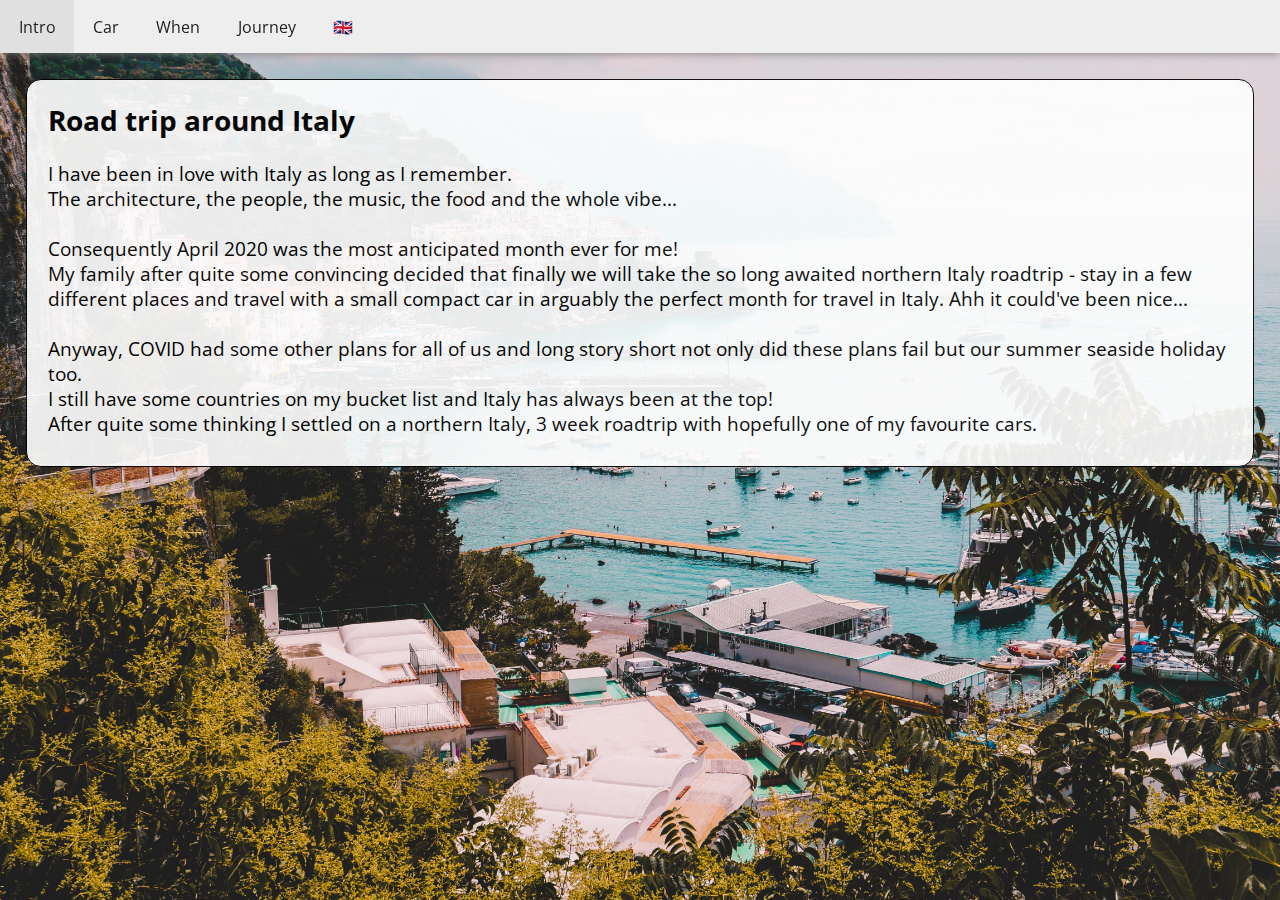
<file: index.html>
<!DOCTYPE html>
<html>
<head>
    <meta charset="UTF-8">
    <meta name="theme-color" content="#EEEEEE" />
    <meta name="viewport" content="width=device-width, initial-scale=1.0">
    <link rel="apple-touch-icon" sizes="57x57" href="icons/apple-icon-57x57.png">
    <link rel="apple-touch-icon" sizes="60x60" href="icons/apple-icon-60x60.png">
    <link rel="apple-touch-icon" sizes="72x72" href="icons/apple-icon-72x72.png">
    <link rel="apple-touch-icon" sizes="76x76" href="icons/apple-icon-76x76.png">
    <link rel="apple-touch-icon" sizes="114x114" href="icons/apple-icon-114x114.png">
    <link rel="apple-touch-icon" sizes="120x120" href="icons/apple-icon-120x120.png">
    <link rel="apple-touch-icon" sizes="144x144" href="icons/apple-icon-144x144.png">
    <link rel="apple-touch-icon" sizes="152x152" href="icons/apple-icon-152x152.png">
    <link rel="apple-touch-icon" sizes="180x180" href="icons/apple-icon-180x180.png">
    <link rel="icon" type="image/png" sizes="192x192"  href="icons/android-icon-192x192.png">
    <link rel="icon" type="image/png" sizes="32x32" href="icons/favicon-32x32.png">
    <link rel="icon" type="image/png" sizes="96x96" href="icons/favicon-96x96.png">
    <link rel="icon" type="image/png" sizes="16x16" href="icons/favicon-16x16.png">
    <link rel="manifest" href="icons/manifest.json">
    <meta name="msapplication-TileColor" content="#ffffff">
    <meta name="msapplication-TileImage" content="icons/ms-icon-144x144.png">
    <meta name="theme-color" content="#ffffff">
    <link rel="preconnect" href="https://fonts.gstatic.com">
    <link href="https://fonts.googleapis.com/css2?family=Open+Sans&display=swap" rel="stylesheet">
    <script src="js/strings.js"></script>
    <script src="js/internationalisation.js"></script>
    <script src="js/base.js"></script>
    <link rel="stylesheet" href="css/base.css">
    <title translation="title"></title>
</head>
<body>

<ul id="navbar" activate_item="intro"></ul>
<div class="nav_bar_spacer"></div>
<div class="main_text">
    <h2 translation="title" class="main_h"></h2>
    <p translation="intro_text" class="first_p_after_main_h"></p>
</div>
</body>
</html>
</file>
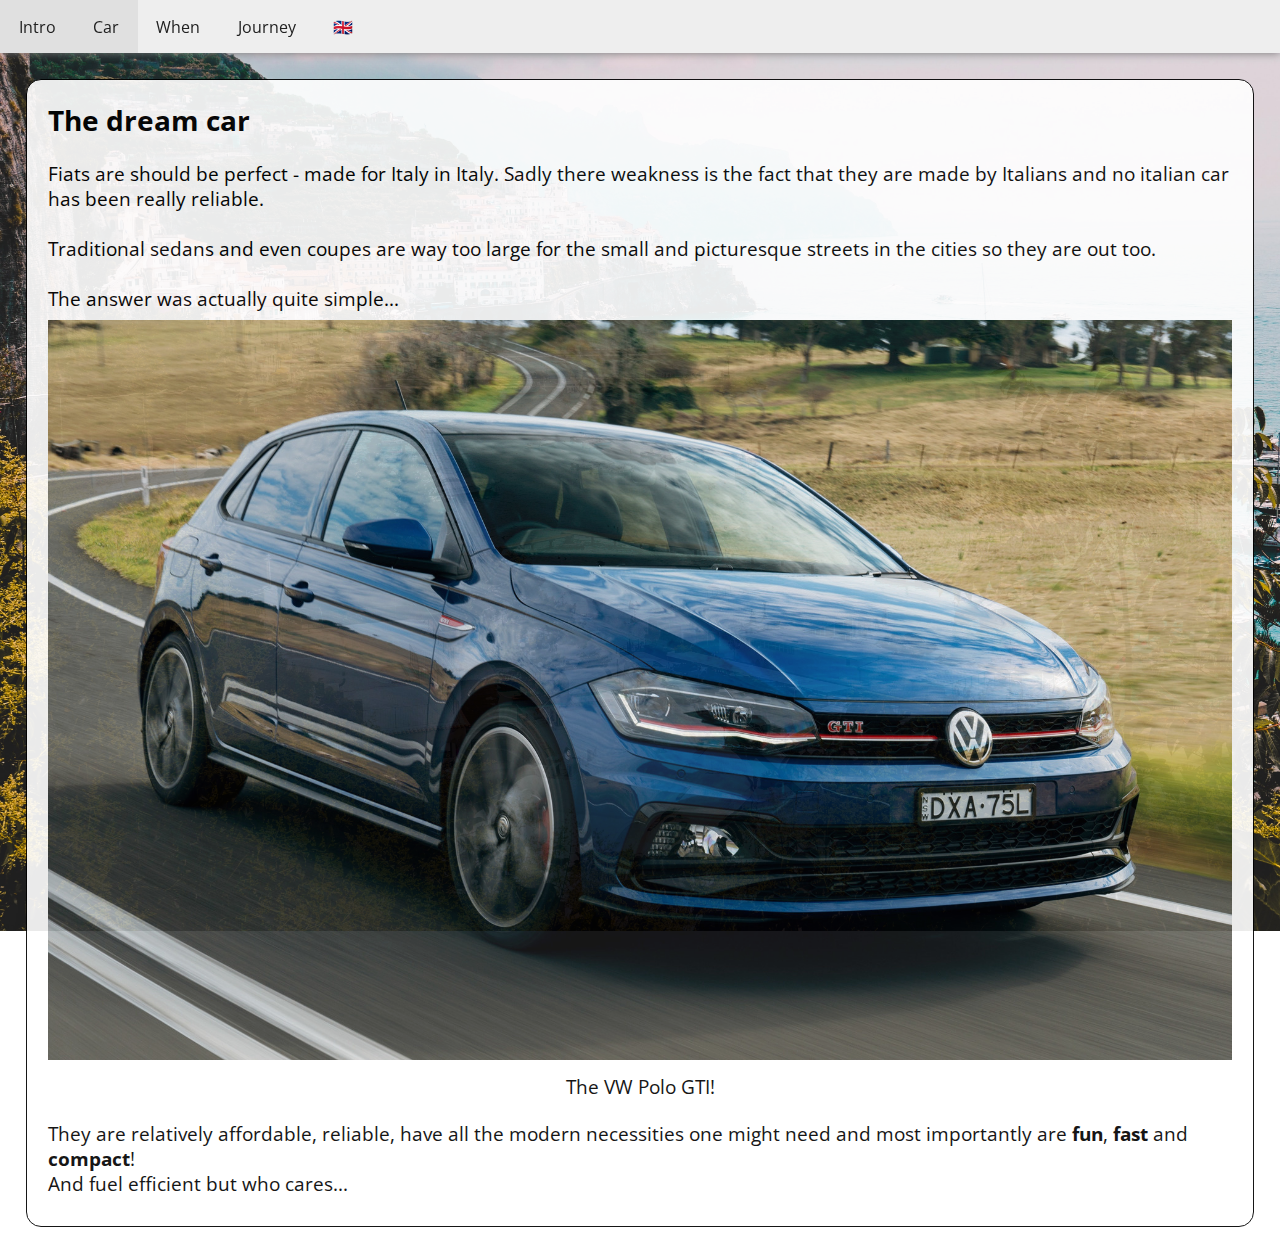
<file: html/car.html>
<!DOCTYPE html>
<html>
<head>
    <meta charset="UTF-8">
    <meta name="theme-color" content="#EEEEEE" />
    <meta name="viewport" content="width=device-width, initial-scale=1.0">
    <link rel="apple-touch-icon" sizes="57x57" href="../icons/apple-icon-57x57.png">
    <link rel="apple-touch-icon" sizes="60x60" href="../icons/apple-icon-60x60.png">
    <link rel="apple-touch-icon" sizes="72x72" href="../icons/apple-icon-72x72.png">
    <link rel="apple-touch-icon" sizes="76x76" href="../icons/apple-icon-76x76.png">
    <link rel="apple-touch-icon" sizes="114x114" href="../icons/apple-icon-114x114.png">
    <link rel="apple-touch-icon" sizes="120x120" href="../icons/apple-icon-120x120.png">
    <link rel="apple-touch-icon" sizes="144x144" href="../icons/apple-icon-144x144.png">
    <link rel="apple-touch-icon" sizes="152x152" href="../icons/apple-icon-152x152.png">
    <link rel="apple-touch-icon" sizes="180x180" href="../icons/apple-icon-180x180.png">
    <link rel="icon" type="image/png" sizes="192x192"  href="../icons/android-icon-192x192.png">
    <link rel="icon" type="image/png" sizes="32x32" href="../icons/favicon-32x32.png">
    <link rel="icon" type="image/png" sizes="96x96" href="../icons/favicon-96x96.png">
    <link rel="icon" type="image/png" sizes="16x16" href="../icons/favicon-16x16.png">
    <link rel="manifest" href="../icons/manifest.json">
    <meta name="msapplication-TileColor" content="#ffffff">
    <meta name="msapplication-TileImage" content="../icons/ms-icon-144x144.png">
    <meta name="theme-color" content="#ffffff">
    <link rel="preconnect" href="https://fonts.gstatic.com">
    <link href="https://fonts.googleapis.com/css2?family=Open+Sans&display=swap" rel="stylesheet">
    <script src="../js/strings.js"></script>
    <script src="../js/internationalisation.js"></script>
    <script src="../js/base.js"></script>
    <link rel="stylesheet" href="../css/base.css">
    <title translation="title"></title>
</head>
<body>

<ul id="navbar" activate_item="car"></ul>
<div class="nav_bar_spacer"></div>
<div class="main_text">
    <h2 translation="title_car" class="main_h"></h2>
    <p translation="car_text_1" class="first_p_after_main_h"></p>
    <a translation_attr="polo_alt" translation_attr_name="title" href="../imgs/polo-gti-2018.jpg" target="_blank"><img src="../imgs/polo-gti-2018.jpg" alt="VW Polo GTI" /></a>
    <p style="text-align:center;">The VW Polo GTI!</p>
    <p translation="car_text_2" class="first_p_after_main_h">
    </p>
</div>
</body>
</html>
</file>
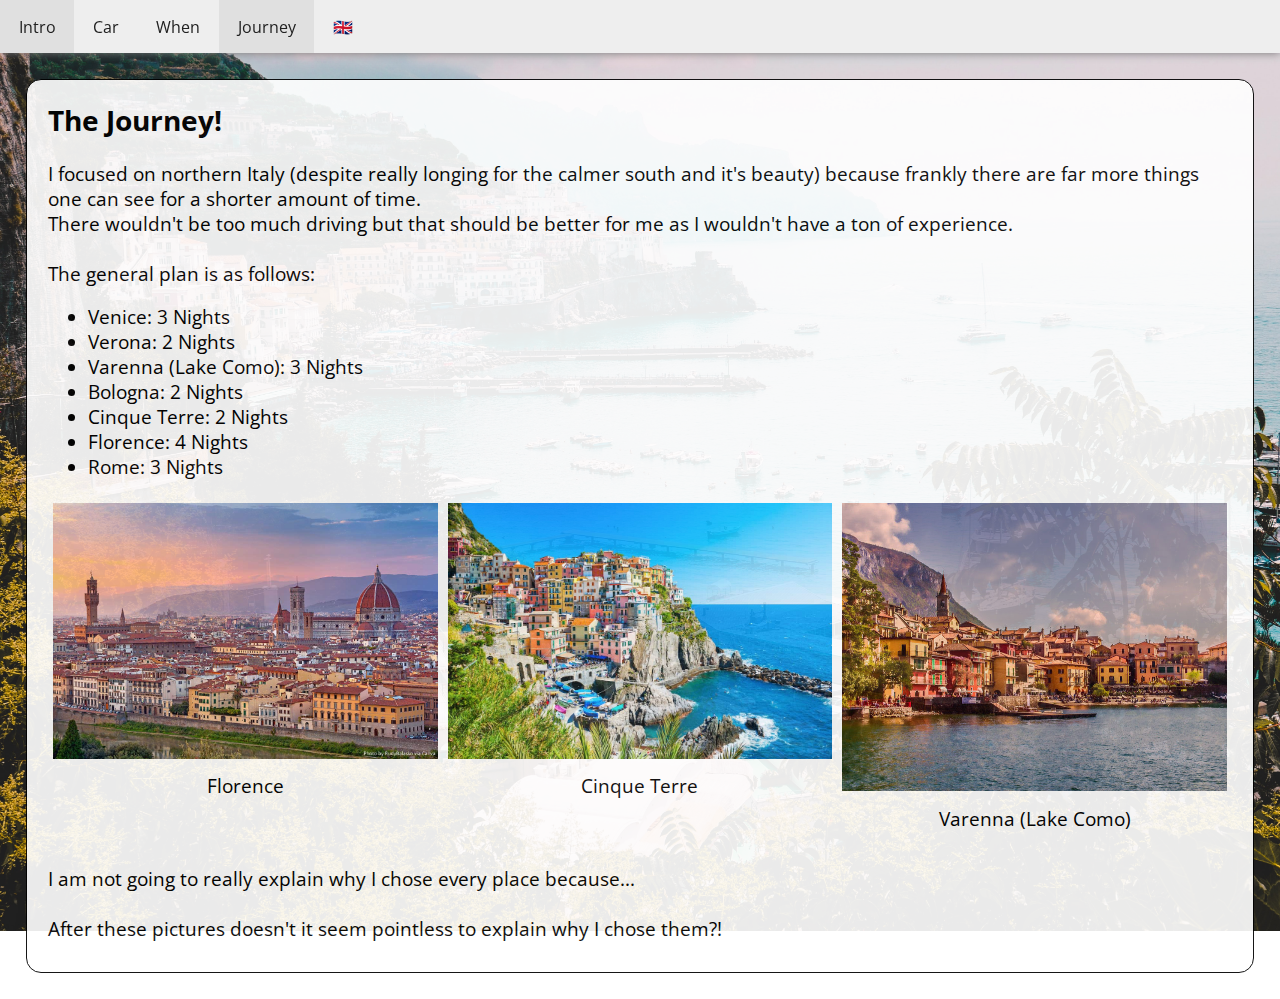
<file: html/journey.html>
<!DOCTYPE html>
<html>
<head>
    <meta charset="UTF-8">
    <meta name="theme-color" content="#EEEEEE" />
    <meta name="viewport" content="width=device-width, initial-scale=1.0">
    <link rel="apple-touch-icon" sizes="57x57" href="../icons/apple-icon-57x57.png">
    <link rel="apple-touch-icon" sizes="60x60" href="../icons/apple-icon-60x60.png">
    <link rel="apple-touch-icon" sizes="72x72" href="../icons/apple-icon-72x72.png">
    <link rel="apple-touch-icon" sizes="76x76" href="../icons/apple-icon-76x76.png">
    <link rel="apple-touch-icon" sizes="114x114" href="../icons/apple-icon-114x114.png">
    <link rel="apple-touch-icon" sizes="120x120" href="../icons/apple-icon-120x120.png">
    <link rel="apple-touch-icon" sizes="144x144" href="../icons/apple-icon-144x144.png">
    <link rel="apple-touch-icon" sizes="152x152" href="../icons/apple-icon-152x152.png">
    <link rel="apple-touch-icon" sizes="180x180" href="../icons/apple-icon-180x180.png">
    <link rel="icon" type="image/png" sizes="192x192"  href="../icons/android-icon-192x192.png">
    <link rel="icon" type="image/png" sizes="32x32" href="../icons/favicon-32x32.png">
    <link rel="icon" type="image/png" sizes="96x96" href="../icons/favicon-96x96.png">
    <link rel="icon" type="image/png" sizes="16x16" href="../icons/favicon-16x16.png">
    <link rel="manifest" href="../icons/manifest.json">
    <meta name="msapplication-TileColor" content="#ffffff">
    <meta name="msapplication-TileImage" content="../icons/ms-icon-144x144.png">
    <meta name="theme-color" content="#ffffff">
    <link rel="preconnect" href="https://fonts.gstatic.com">
    <link href="https://fonts.googleapis.com/css2?family=Open+Sans&display=swap" rel="stylesheet">
    <script src="../js/strings.js"></script>
    <script src="../js/internationalisation.js"></script>
    <script src="../js/base.js"></script>
    <link rel="stylesheet" href="../css/base.css">
    <title translation="title"></title>
</head>
<body>

<ul id="navbar" activate_item="journey"></ul>
<div class="nav_bar_spacer"></div>
<div class="main_text">
    <h2 translation="title_journey" class="main_h"></h2>
    <p translation="text_journey_1" class="first_p_after_main_h">
    </p>
    <ul translation="list_journey_places">
    </ul>
    <div class="row">
        <div class="column_3_imgs">
            <img src="../imgs/Florence-Skyline-at-sunset.jpg" alt="Florence" style="width:100%">
            <p style="text-align:center;" translation="florence"></p>
        </div>
        <div class="column_3_imgs">
            <img src="../imgs/Cinque-Terre-Italy.jpg" alt="Cinque Terre" style="width:100%">
            <p style="text-align:center;" translation="cinque-terre"></p>
        </div>
        <div class="column_3_imgs">
            <img src="../imgs/varenna-lake-como.jpg" alt="Varenna (Lake Como)" style="width:100%">
            <p style="text-align:center;" translation="varenna-lake-como"></p>
        </div>
    </div>
    <p translation="text_journey_2" class="first_p_after_main_h">
    </p>
</div>
</body>
</html>
</file>
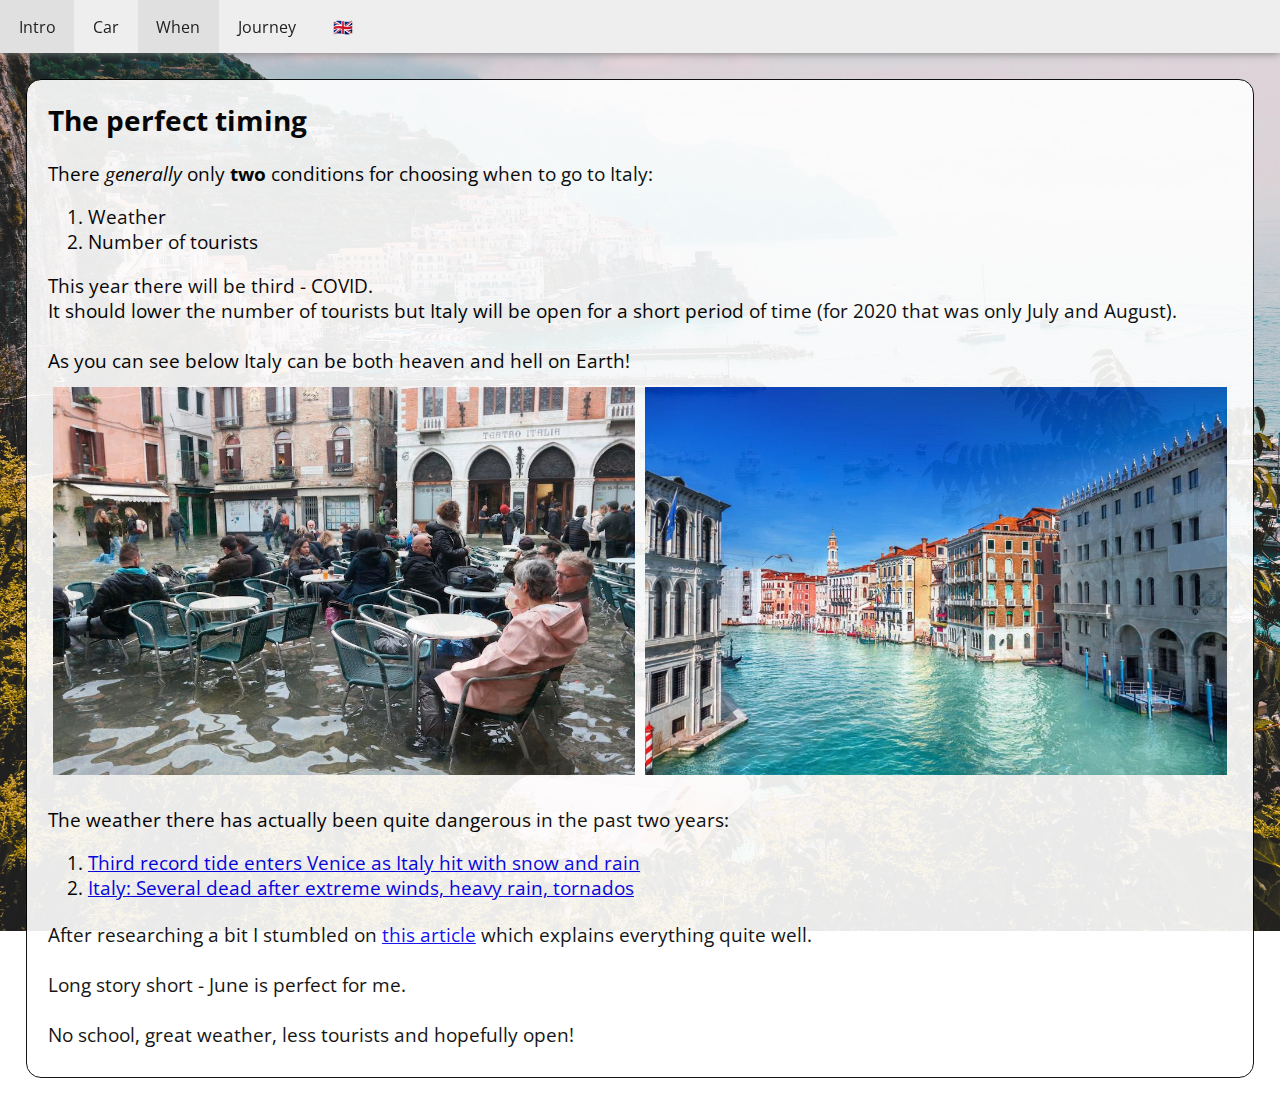
<file: html/when.html>
<!DOCTYPE html>
<html>
<head>
    <meta charset="UTF-8">
    <meta name="theme-color" content="#EEEEEE" />
    <meta name="viewport" content="width=device-width, initial-scale=1.0">
    <link rel="apple-touch-icon" sizes="57x57" href="../icons/apple-icon-57x57.png">
    <link rel="apple-touch-icon" sizes="60x60" href="../icons/apple-icon-60x60.png">
    <link rel="apple-touch-icon" sizes="72x72" href="../icons/apple-icon-72x72.png">
    <link rel="apple-touch-icon" sizes="76x76" href="../icons/apple-icon-76x76.png">
    <link rel="apple-touch-icon" sizes="114x114" href="../icons/apple-icon-114x114.png">
    <link rel="apple-touch-icon" sizes="120x120" href="../icons/apple-icon-120x120.png">
    <link rel="apple-touch-icon" sizes="144x144" href="../icons/apple-icon-144x144.png">
    <link rel="apple-touch-icon" sizes="152x152" href="../icons/apple-icon-152x152.png">
    <link rel="apple-touch-icon" sizes="180x180" href="../icons/apple-icon-180x180.png">
    <link rel="icon" type="image/png" sizes="192x192"  href="../icons/android-icon-192x192.png">
    <link rel="icon" type="image/png" sizes="32x32" href="../icons/favicon-32x32.png">
    <link rel="icon" type="image/png" sizes="96x96" href="../icons/favicon-96x96.png">
    <link rel="icon" type="image/png" sizes="16x16" href="../icons/favicon-16x16.png">
    <link rel="manifest" href="../icons/manifest.json">
    <meta name="msapplication-TileColor" content="#ffffff">
    <meta name="msapplication-TileImage" content="../icons/ms-icon-144x144.png">
    <meta name="theme-color" content="#ffffff">
    <link rel="preconnect" href="https://fonts.gstatic.com">
    <link href="https://fonts.googleapis.com/css2?family=Open+Sans&display=swap" rel="stylesheet">
    <script src="../js/strings.js"></script>
    <script src="../js/internationalisation.js"></script>
    <script src="../js/base.js"></script>
    <link rel="stylesheet" href="../css/base.css">
    <title translation="title"></title>
</head>
<body>

<ul id="navbar" activate_item="when"></ul>
<div class="nav_bar_spacer"></div>
<div class="main_text">
    <h2 translation="title_when" class="main_h"></h2>
    <p translation="text_when_1" class="first_p_after_main_h"></p>
    <div class="row">
        <div class="column">
            <img src="../imgs/italy_bad_weather.jpg" alt="Bad Weather" style="width:100%">
        </div>
        <div class="column">
            <img src="../imgs/italy_good_weather.jpg" alt="Good Weather" style="width:100%">
        </div>
    </div>
    <p translation="text_when_2" class="first_p_after_main_h">
    </p>
    <ol>
        <li><a href="https://www.chicagotribune.com/nation-world/ct-nw-venice-flooding-record-high-11172019-20191118-v3qimyzl4jdaln3nca7eitozde-story.html">Third record tide enters Venice as Italy hit with snow and rain</a></li>
        <li><a href="https://www.dw.com/en/italy-several-dead-after-extreme-winds-heavy-rain-tornados/a-46082453">Italy: Several dead after extreme winds, heavy rain, tornados</a></li>
    </ol>
    <p translation="text_when_3" class="first_p_after_main_h">
    </p>
</div>
</body>
</html>
</file>
<file: css/base.css>
body {
    font-size: 14pt;
    margin: 0;
    font-family: 'Open Sans', sans-serif;
    background: url("../imgs/silvia-trigo-kAE6Kd7W2UA-unsplash.jpg") center center / cover no-repeat fixed;
}

#navbar {
    position: fixed;
    display: block;
    transition: top 0.3s;
    width: 100%;
    z-index: 9999;
    user-select: none;
    -moz-user-select: none;
    -khtml-user-select: none;
    -webkit-user-select: none;
    -o-user-select: none;
}

#navbar {
    list-style-type: none;
    padding: 0;
    overflow: hidden;
    background-color: #EEEEEE;
    top: 0;
    margin: 0;
    filter: drop-shadow(0px 0px 5px #757575);
    height: 40pt;
}

/* match all `li` in #navbar */
#navbar > li {
    float: left;
    min-height: 40pt;
}

#navbar > li a {
    margin: auto;
    display: block;
    color: #212121;
    text-align: center;
    padding: 12pt 14pt;
    text-decoration: none;
    font-size: 12pt;
}

#navbar > li:active {
    background-color: #E0E0E0;
}

@media (hover: hover) and (pointer: fine) {
    #navbar > li:hover {
        background-color: #E0E0E0;
    }
}

.active {
    background-color: #E0E0E0;
}

.nav_bar_spacer {
    height: 40pt;
}

p {
    margin-block-start: 0.5em;
    margin-block-end: 0.5em;
}

.first_p_after_main_h {
    margin-block-start: 16pt;
}

img {
    max-width: 100%;
}

.main_h {
    margin: 0;
}

.main_text {
    border-radius: 15px;
    background: white;
    border: 1px solid black;
    opacity:0.91;
    margin: 2vw;
    padding: 16pt;
}

* {
    box-sizing: border-box;
}

.column {
    float: left;
    width: 50%;
    padding: 5px;
}

.column_3_imgs {
    float: left;
    width: 33.333%;
    padding: 5px;
}

/* Clearfix (clear floats) */
.row::after {
    content: "";
    clear: both;
    display: table;
}

/* Responsive layout - makes the three columns stack on top of each other instead of next to each other */
@media screen and (max-width: 500px) {
    .column {
        width: 100%;
    }
    .column_3_imgs {
        width: 100%;
    }
    #navbar > li a {
        font-size: 10pt;
        padding: 10pt 12pt;
    }
    #navbar {
        height: 35pt;
    }
    .nav_bar_spacer {
        height: 35pt;
    }
}
</file>
